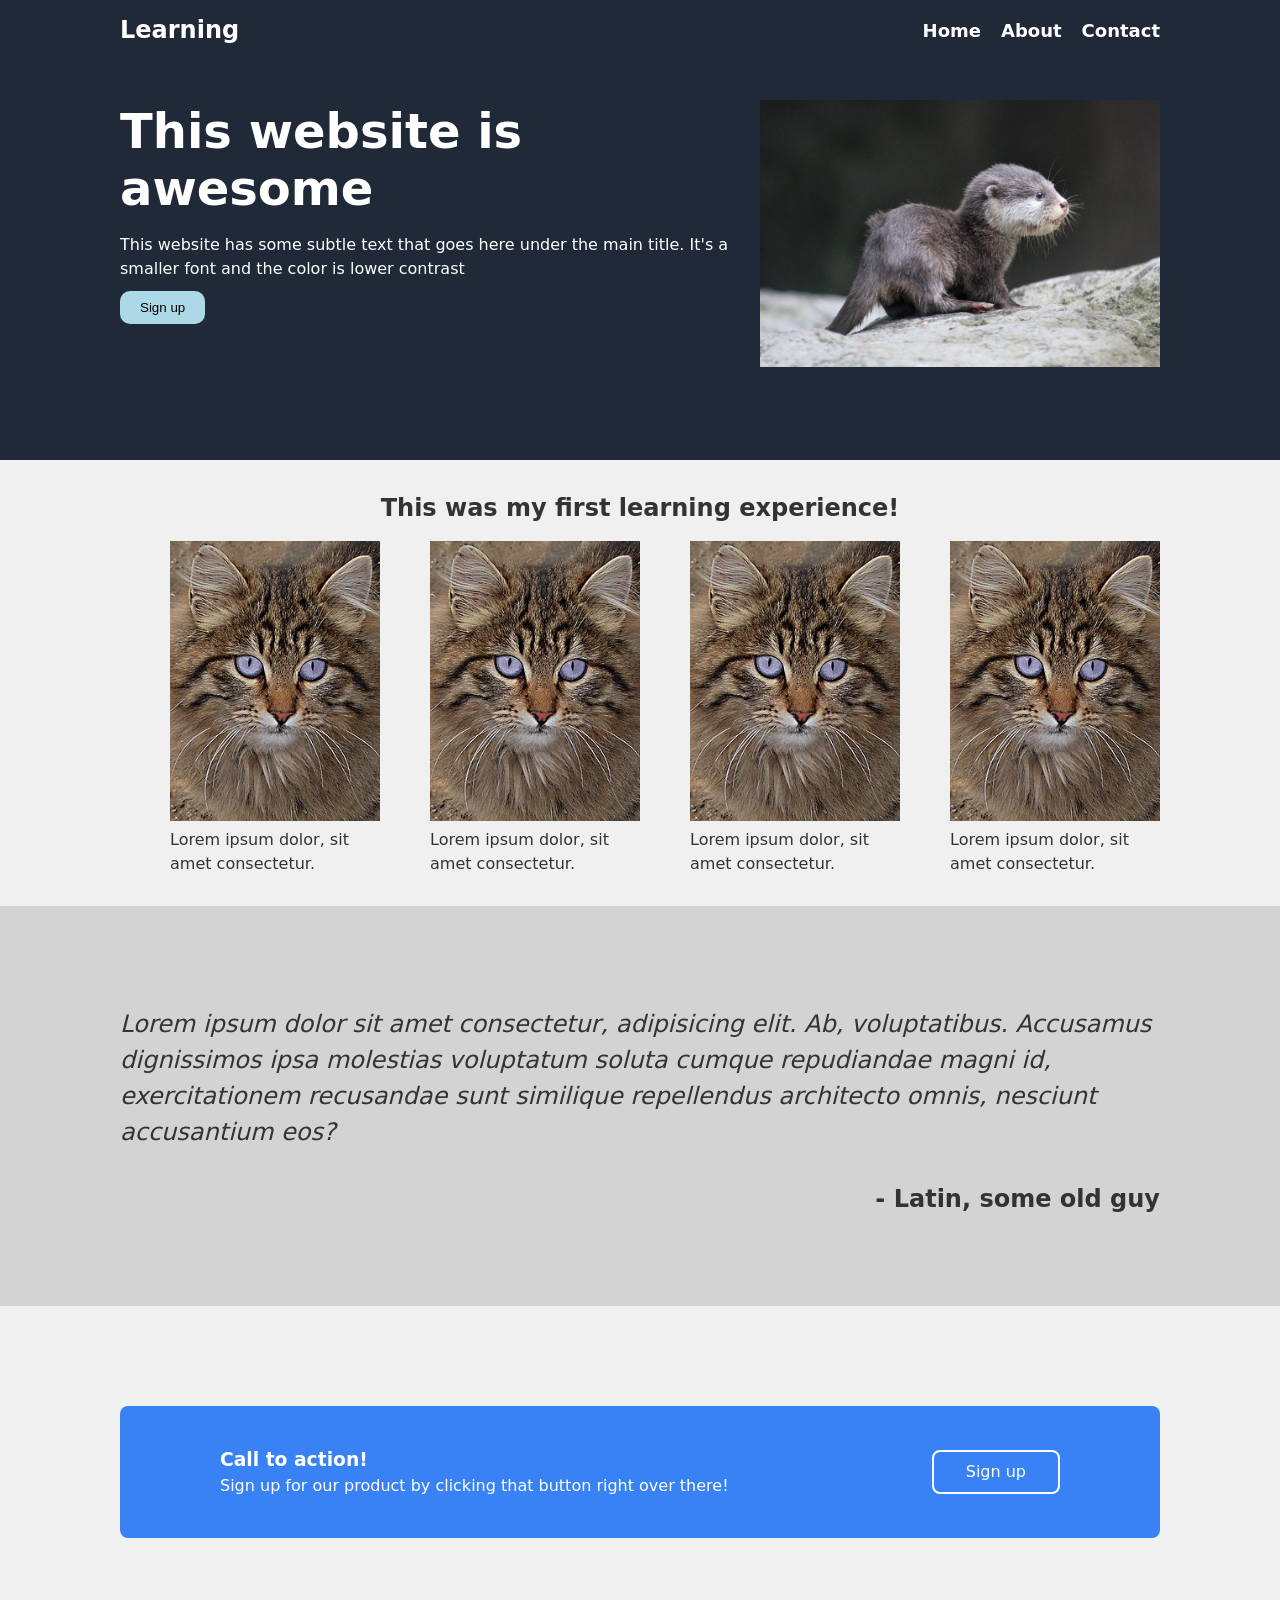
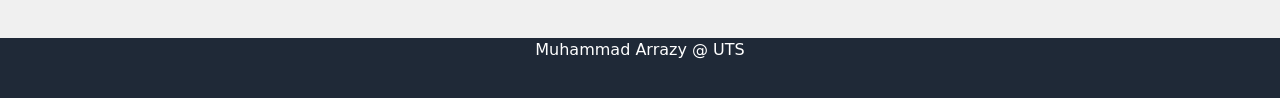
<file: js/odinProject/flexbox/index.html>
<!DOCTYPE html>
<html lang="en">
<head>
    <meta charset="UTF-8">
    <meta name="viewport" content="width=device-width, initial-scale=1.0">
    <title>FlexBox</title>
    <link rel="stylesheet" href="css/styles.css">
</head>
<body>
    <nav class="navbar">
        <div class="container">
            <logo class="logo">Learning</logo>
            <ul class="nav">
                <li>
                    <a href="#">Home</a>
                </li>
                <li>
                    <a href="#">About</a>
                </li>
                <li>
                    <a href="#">Contact</a>
                </li>
            </ul>
        </div>
    </nav>
    <header class="header">
        <div class="container">
            <div>
                <h1>This website is awesome</h1>
                <p>This website has some subtle text that goes here under the main title. It's a smaller font and the color is lower contrast</p>
                <button type="button" class="signUpButton">Sign up</button>
            </div>
            <img src="images/otter.jpg">
        </div>
    </header>
    <section class="boxes">
        <div class="container">
            <h2>This was my first learning experience!</h2>
            <ul class="box-list">
                <li>
                    <div class="box">
                        <img src="images/cat.jpg">
                        Lorem ipsum dolor, sit amet consectetur.
                    </div>
                </li>
                <li>
                    <div class="box">
                        <img src="images/cat.jpg">
                        Lorem ipsum dolor, sit amet consectetur.
                    </div>
                </li>
                <li>
                    <div class="box">
                        <img src="images/cat.jpg">
                        Lorem ipsum dolor, sit amet consectetur.
                    </div>
                </li>
                <li>
                    <div class="box">
                        <img src="images/cat.jpg">
                        Lorem ipsum dolor, sit amet consectetur.
                    </div>
                </li>
            </ul>
        </div>
    </section>

    <section class="quote">
        <div class="container">
            <h1>
                Lorem ipsum dolor sit amet consectetur, adipisicing elit. Ab, voluptatibus. Accusamus dignissimos ipsa molestias voluptatum soluta cumque repudiandae magni id, exercitationem recusandae sunt similique repellendus architecto omnis, nesciunt accusantium eos?
            </h1>
            <p class="attribution">
                - Latin, some old guy 
            </p>
        </div>
    </section>

    <section class="signUp">
        <div class="container">
            <div class="signupbox">
                <div class="signuptext">
                    <h3>Call to action!</h3>
                    <p>Sign up for our product by clicking that button right over there!</p>
                </div>
                <a href="#" class="signup-btn">Sign up</a>
            </div>
        </div>
    </section>

    <footer class="footer">
        <div class="container">
            <p>Muhammad Arrazy @ UTS</p>
        </div>
    </footer>
</body>

</html>
</file>
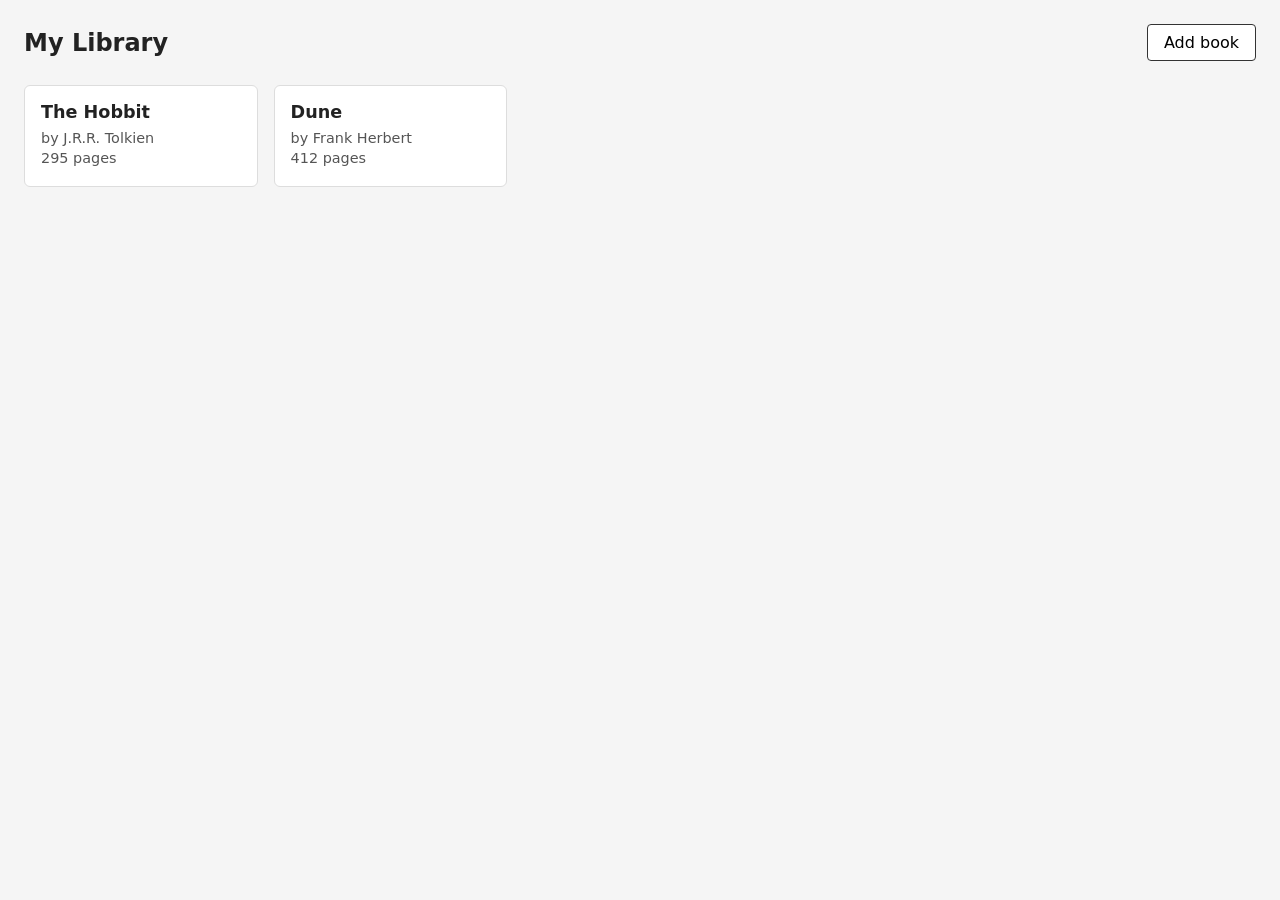
<file: proj/js/1_library/index.html>
<!DOCTYPE html>
<html lang="en">
<head>
  <meta charset="UTF-8">
  <meta name="viewport" content="width=device-width, initial-scale=1.0">
  <title>My Library</title>
  <link rel="stylesheet" href="style.css">
</head>
<body>

  <header>
    <h1>My Library</h1>
    <button id="new-book-btn">Add book</button>
  </header>

  <!-- Your JS will fill this in. The two cards below are just here so you can
       see the styling — delete them once you're rendering from the array. -->
  <main id="library">

    <div class="book-card" data-id="1">
      <h3>The Hobbit</h3>
      <p>by J.R.R. Tolkien</p>
      <p>295 pages</p>
    </div>

    <div class="book-card" data-id="2">
      <h3>Dune</h3>
      <p>by Frank Herbert</p>
      <p>412 pages</p>
    </div>

  </main>

  <!-- Popup form. The <dialog> element gives you a modal for free:
       dialog.showModal() opens it, dialog.close() shuts it. -->
  <dialog id="book-dialog">
    <h2>Add a book</h2>

    <label for="title">Title</label>
    <input type="text" id="title" required>

    <label for="author">Author</label>
    <input type="text" id="author" required>

    <label for="pages">Pages</label>
    <input type="number" id="pages" min="1" required>

    <div class="dialog-buttons">
      <button id="cancel-btn" type="button">Cancel</button>
      <button id="save-btn" type="button">Save</button>
    </div>
  </dialog>

  <!-- <script src="script.js"></script> -->
</body>
</html>
</file>
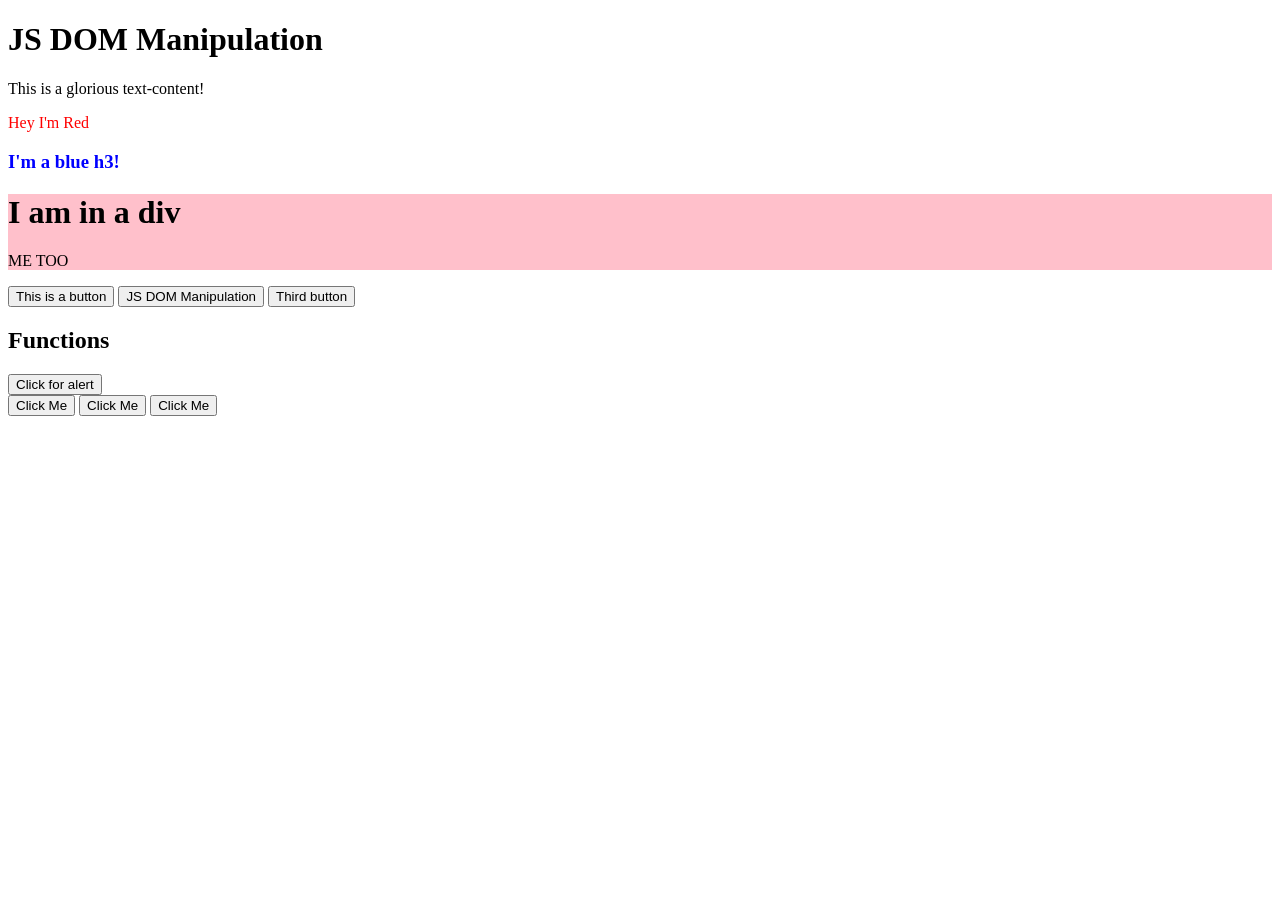
<file: js/odinProject/js/dom/index.html>
<!DOCTYPE html>
<html lang="en">
<head>
    <title>DOM Manipulation</title>
    <script src="script.js" defer></script>
</head>
<body>
    <h1>JS DOM Manipulation</h1>
    <div id="container">
        <div class="display"></div>
        <div class="controls"></div>
    </div>
    <div>
        <button onclick="alert('Hello World')">This is a button</button>
        <button id="btn">JS DOM Manipulation</button>
        <button id="btn3">Third button</button>
    </div>
    <div>
        <h2>Functions</h2>
        <button onclick="alertMe()">Click for alert</button>
    </div>
    <div id="container2">
        <button id="one">Click Me</button>
        <button id="two">Click Me</button>
        <button id="three">Click Me</button>
    </div>


</body>
</html>
</file>
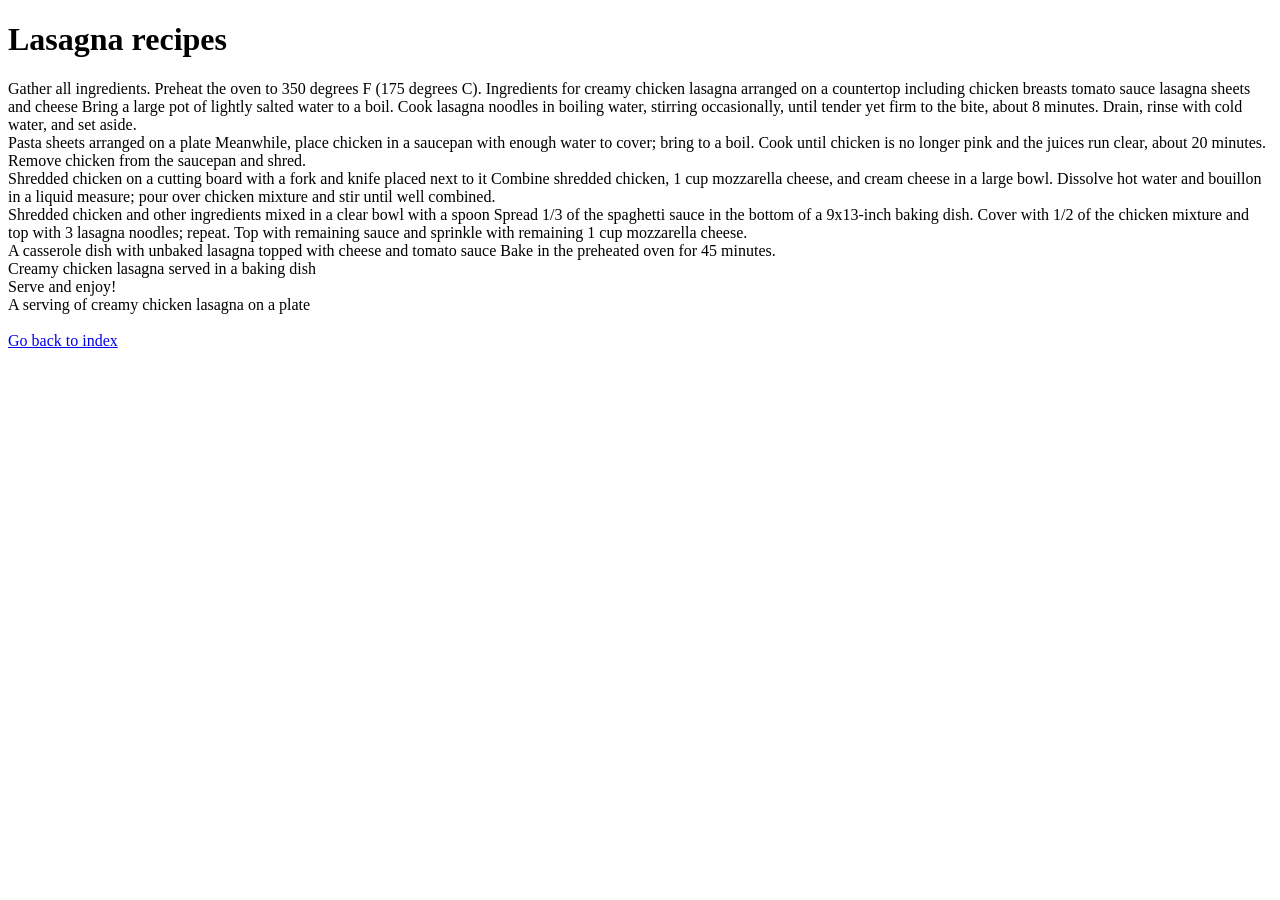
<file: odin/foundations/html/recipe/recipes/lasagna.html>
<!DOCTYPE html>
<html lang="en">
<head>
    <meta charset="UTF-8">
    <meta name="viewport" content="width=device-width, initial-scale=1.0">
    <title>lasagna</title>
</head>
<body>
    <h1>Lasagna recipes</h1>
    <p>Gather all ingredients. Preheat the oven to 350 degrees F (175 degrees C). 
    Ingredients for creamy chicken lasagna arranged on a countertop including chicken breasts tomato sauce lasagna sheets and cheese
    Bring a large pot of lightly salted water to a boil. Cook lasagna noodles in boiling water, stirring occasionally, until tender yet firm to the bite, about 8 minutes. Drain, rinse with cold water, and set aside. <br>

    Pasta sheets arranged on a plate 
    Meanwhile, place chicken in a saucepan with enough water to cover; bring to a boil. Cook until chicken is no longer pink and the juices run clear, about 20 minutes. Remove chicken from the saucepan and shred. <br>

    Shredded chicken on a cutting board with a fork and knife placed next to it
    Combine shredded chicken, 1 cup mozzarella cheese, and cream cheese in a large bowl. Dissolve hot water and bouillon in a liquid measure; pour over chicken mixture and stir until well combined. <br>

    Shredded chicken and other ingredients mixed in a clear bowl with a spoon 
    Spread 1/3 of the spaghetti sauce in the bottom of a 9x13-inch baking dish. Cover with 1/2 of the chicken mixture and top with 3 lasagna noodles; repeat. Top with remaining sauce and sprinkle with remaining 1 cup mozzarella cheese.<br>

    A casserole dish with unbaked lasagna topped with cheese and tomato sauce 
    Bake in the preheated oven for 45 minutes.<br>

    Creamy chicken lasagna served in a baking dish <br>
    Serve and enjoy!<br>

    A serving of creamy chicken lasagna on a plate<br>
    <br>
    <a href="../index.html">Go back to index</a>
    
</body>
</html>
</file>
<file: js/odinProject/flexbox/css/styles.css>
* {
    box-sizing: border-box;
    margin: 0;
    padding: 0;
}

body {
    font-family: system-ui, -apple-system, BlinkMacSystemFont, 'Segoe UI', Roboto, Oxygen, Ubuntu, Cantarell, 'Open Sans', 'Helvetica Neue', sans-serif;
    font-family: 16px;
    line-height: 1.5;
    color:#333;
    background: #f0f0f0;
}

img {
    max-width: 100%;
}

h1, h2 {
    margin-bottom: 15px;
}

ul {
    list-style-type: none;
}

.container {
    max-width: 1100px;
    margin: 0 auto;
    padding: 0 30px;
}


.navbar {
    background: #1F2937;
    color: #fff;
    height: 60px;
}

.navbar .logo {
    font-size: x-large;
    font-weight: bold;
}

.navbar a {
    color: #fff;
    text-decoration: none;
    font-size: 18px;
    font-weight: bold;
}

.navbar a:hover {
    color:lightblue;
}

.navbar .container {
    display: flex;
    justify-content: space-between;
    align-items: center;
    height: 100%;
}

.navbar ul {
    display: flex;
}

.navbar ul li {
    margin-left: 20px;
}

.header {
    background-color: #1F2937;
    color: #fff;
    min-height: 400px;
}

.header h1 {
    font-size: 3rem;
    font-weight: bold;
    line-height: 1.2;
}

.header img {
    max-width: 400px;
    margin-top: 40px;
}

.header .container {
    display: flex;
    align-items: center;
    justify-content: space-between;
}

.header button {
    margin-top: 10px;
    background-color: lightblue;
    border-radius: 10px;
    padding: 0 20px;
    line-height: 2.5;
    border: 0;
}

.header button:hover {
  background-color: white;
}

.header button:active {
    box-shadow:
    inset -2px -2px 3px rgb(255 255 255 / 0.6),
    inset 2px 2px 3px rgb(0 0 0 / 0.6);
}

.boxes .container {
    margin-top: 30px;
    margin-bottom: 30px;
    display: flex;
    flex-direction: column;
    align-items: center;
    height: 100%;
}

.boxes ul {
    display: flex;
}

.boxes ul li {
    margin-left: 50px;
}

.quote {
    background-color: #d3d3d3;
    min-height: 400px;
}

.quote .container {
    display: flex;
    flex-direction: column;
   
}

.quote h1 {
    margin-top: 100px;
    font-weight: 300;
    font-style: italic;
}

.quote .attribution {
    align-self: flex-end;  
    margin-top: 1rem;
    font-size: 24px;
    font-weight: 500;
    font-style: normal;
    font-weight: bold;
}

.signUp {
    padding: 100px 0;
}

.signupbox {
    display: flex;
    justify-content: space-between;
    align-items: center;
    gap: 2rem;

    background-color: #3882f6;
    border-radius: 8px;
    padding: 40px 100px;
    color: #fff;
}

.signup-text h3 {
    margin: 0 0 4px;
    font-size: 1.1rem;
}

.signup-text p {
    margin: 0;
    font-size: 0.95rem;
}

.signup-btn {
    flex-shrink: 0;

    border: 2px solid #fff;
    border-radius: 8px;
    padding: 8px 32px;
    color: #fff;
    text-decoration: none;
    background: transparent;
}

.footer {
    background: #1F2937;
    color: #fff;
    height: 60px;
}

.footer .container {
    display: flex;
    justify-content: center;
    height: 100%;
}

.footer p {
    text-align: center;
}
</file>
<file: proj/js/1_library/style.css>
/* ---- basics ---- */
* {
  box-sizing: border-box;
}

body {
  margin: 0;
  padding: 24px;
  font-family: system-ui, sans-serif;
  background: #f5f5f5;
  color: #222;
}

header {
  display: flex;
  align-items: center;
  justify-content: space-between;
  margin-bottom: 24px;
}

h1 {
  font-size: 1.5rem;
  margin: 0;
}

button {
  padding: 8px 16px;
  font: inherit;
  border: 1px solid #333;
  border-radius: 4px;
  background: #fff;
  cursor: pointer;
}

button:hover {
  background: #eee;
}

/* ---- the grid of boxes ---- */
#library {
  display: grid;
  grid-template-columns: repeat(auto-fill, minmax(220px, 1fr));
  gap: 16px;
}

.book-card {
  background: #fff;
  border: 1px solid #ddd;
  border-radius: 6px;
  padding: 16px;
}

.book-card h3 {
  margin: 0 0 8px;
  font-size: 1.1rem;
}

.book-card p {
  margin: 4px 0;
  font-size: 0.9rem;
  color: #555;
}

/* ---- popup ---- */
dialog {
  width: 320px;
  padding: 24px;
  border: 1px solid #ccc;
  border-radius: 6px;
}

dialog::backdrop {
  background: rgba(0, 0, 0, 0.4);
}

dialog h2 {
  margin: 0 0 16px;
  font-size: 1.2rem;
}

dialog label {
  display: block;
  margin-bottom: 4px;
  font-size: 0.9rem;
}

dialog input {
  width: 100%;
  padding: 8px;
  margin-bottom: 12px;
  font: inherit;
  border: 1px solid #ccc;
  border-radius: 4px;
}

.dialog-buttons {
  display: flex;
  justify-content: flex-end;
  gap: 8px;
}
</file>
